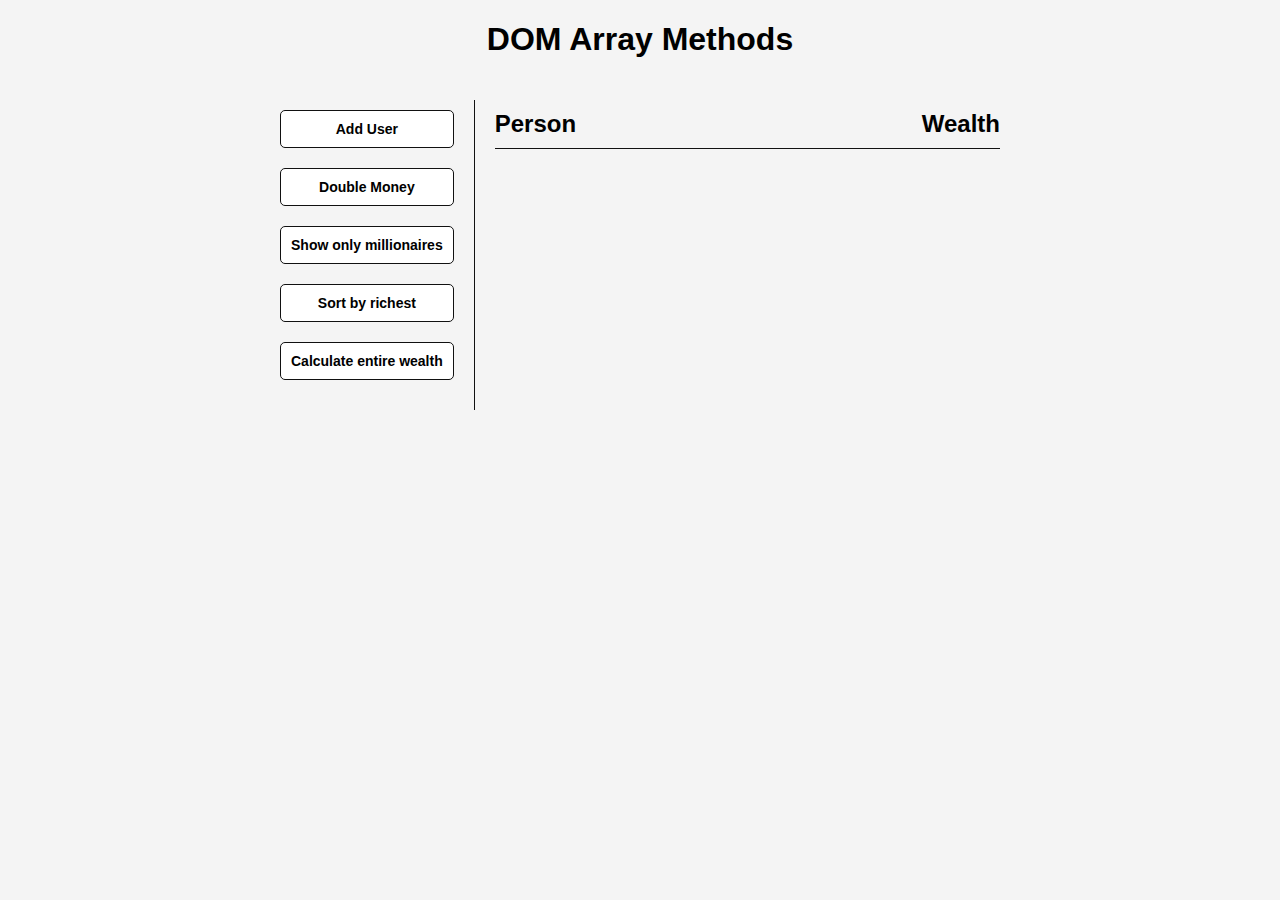
<file: DOM_Array_Methods/index.html>
<!DOCTYPE html>
<html lang="en">
  <head>
    <meta charset="UTF-8" />
    <meta name="viewport" content="width=device-width, initial-scale=1.0" />
    <link rel="stylesheet" href="style.css" />
    <title>DOM Array Methods</title>
  </head>
  <body>
    <h1>DOM Array Methods</h1>
    <div class="container">
      <aside>
        <button id="add-user">Add User</button>
        <button id="double">Double Money</button>
        <button id="show-millionaires">Show only millionaires</button>
        <button id="sort">Sort by richest</button>
        <button id="calculate-wealth">Calculate entire wealth</button>
      </aside>
      <main id="main">
        <h2><strong>Person</strong> Wealth</h2>
      </main>
    </div>
    <script src="script.js"></script>
  </body>
</html>
</file>
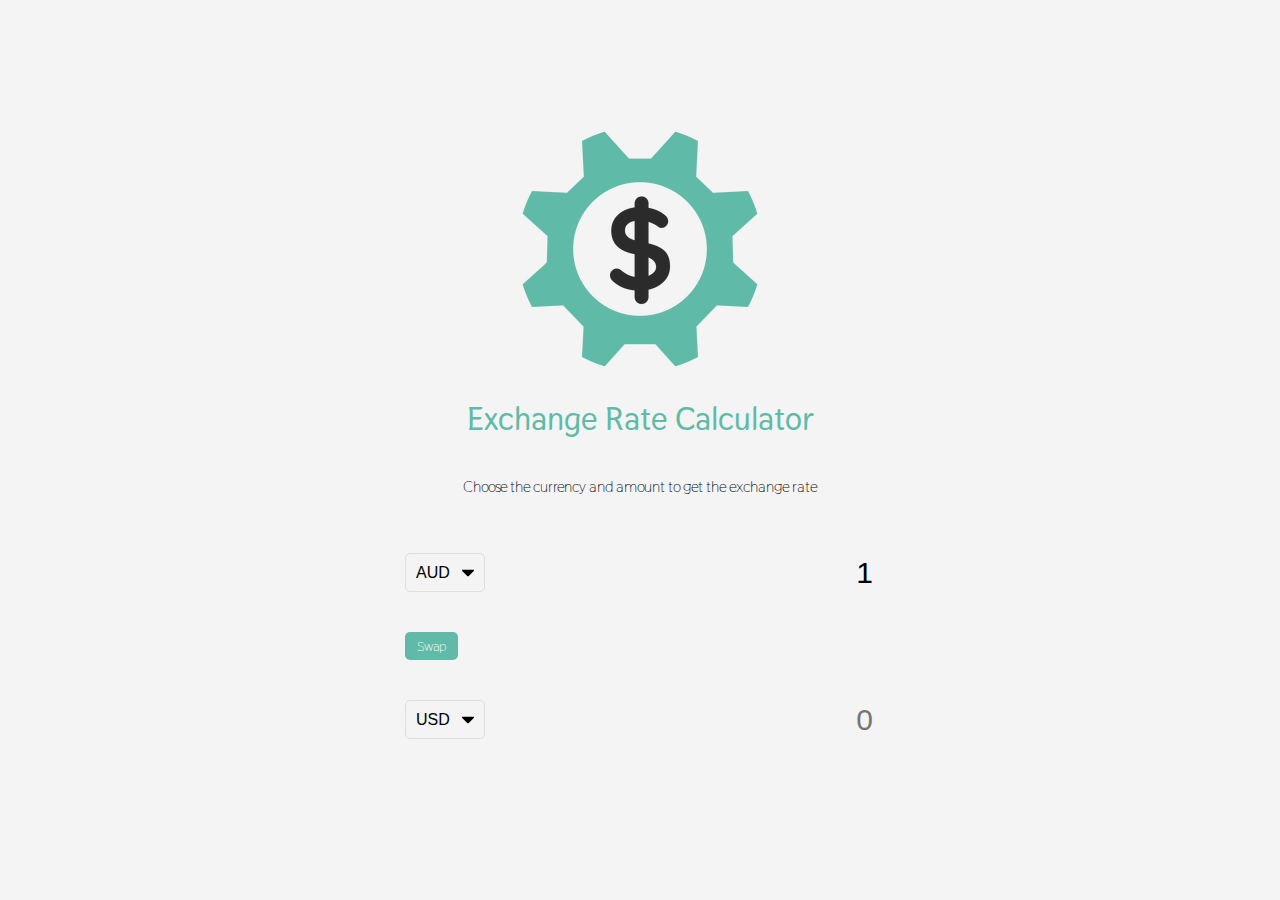
<file: Exchange_Rate_Calculator/index.html>
<!DOCTYPE html>
<html lang="en">
  <head>
    <meta charset="UTF-8" />
    <meta name="viewport" content="width=device-width, initial-scale=1.0" />
    <link rel="stylesheet" href="style.css" />
    <title>Exchange Rate Calculator</title>
  </head>
  <body>
    <img src="img/money.png" alt="money gear" id="money-img" />
    <h1>Exchange Rate Calculator</h1>
    <p>Choose the currency and amount to get the exchange rate</p>

    <div class="container">
      <div class="currency">
        <select id="currency-one">
          <option value="AED">AED</option>
          <option value="ARS">ARS</option>
          <option value="AUD" selected>AUD</option>
          <option value="BGN">BGN</option>
          <option value="BRL">BRL</option>
          <option value="BSD">BSD</option>
          <option value="CAD">CAD</option>
          <option value="CHF">CHF</option>
          <option value="CLP">CLP</option>
          <option value="CNY">CNY</option>
          <option value="COP">COP</option>
          <option value="CZK">CZK</option>
          <option value="DKK">DKK</option>
          <option value="DOP">DOP</option>
          <option value="EGP">EGP</option>
          <option value="EUR">EUR</option>
          <option value="FJD">FJD</option>
          <option value="GBP">GBP</option>
          <option value="GTQ">GTQ</option>
          <option value="HKD">HKD</option>
          <option value="HRK">HRK</option>
          <option value="HUF">HUF</option>
          <option value="IDR">IDR</option>
          <option value="ILS">ILS</option>
          <option value="INR">INR</option>
          <option value="ISK">ISK</option>
          <option value="JPY">JPY</option>
          <option value="KRW">KRW</option>
          <option value="KZT">KZT</option>
          <option value="MXN">MXN</option>
          <option value="MYR">MYR</option>
          <option value="NOK">NOK</option>
          <option value="NZD">NZD</option>
          <option value="PAB">PAB</option>
          <option value="PEN">PEN</option>
          <option value="PHP">PHP</option>
          <option value="PKR">PKR</option>
          <option value="PLN">PLN</option>
          <option value="PYG">PYG</option>
          <option value="RON">RON</option>
          <option value="RUB">RUB</option>
          <option value="SAR">SAR</option>
          <option value="SEK">SEK</option>
          <option value="SGD">SGD</option>
          <option value="THB">THB</option>
          <option value="TRY">TRY</option>
          <option value="TWD">TWD</option>
          <option value="UAH">UAH</option>
          <option value="USD">USD</option>
          <option value="UYU">UYU</option>
          <option value="VND">VND</option>
          <option value="ZAR">ZAR</option>
        </select>
        <input
          type="number"
          id="amount-one"
          step="0.01"
          placeholder="0"
          value="1"
        />
      </div>
      <div class="swap-rate-container">
        <button class="btn" id="swap">Swap</button>
        <div class="rate" id="rate"></div>
      </div>
      <div class="currency">
        <select id="currency-two">
          <option value="AED">AED</option>
          <option value="ARS">ARS</option>
          <option value="AUD">AUD</option>
          <option value="BGN">BGN</option>
          <option value="BRL">BRL</option>
          <option value="BSD">BSD</option>
          <option value="CAD">CAD</option>
          <option value="CHF">CHF</option>
          <option value="CLP">CLP</option>
          <option value="CNY">CNY</option>
          <option value="COP">COP</option>
          <option value="CZK">CZK</option>
          <option value="DKK">DKK</option>
          <option value="DOP">DOP</option>
          <option value="EGP">EGP</option>
          <option value="EUR">EUR</option>
          <option value="FJD">FJD</option>
          <option value="GBP">GBP</option>
          <option value="GTQ">GTQ</option>
          <option value="HKD">HKD</option>
          <option value="HRK">HRK</option>
          <option value="HUF">HUF</option>
          <option value="IDR">IDR</option>
          <option value="ILS">ILS</option>
          <option value="INR">INR</option>
          <option value="ISK">ISK</option>
          <option value="JPY">JPY</option>
          <option value="KRW">KRW</option>
          <option value="KZT">KZT</option>
          <option value="MXN">MXN</option>
          <option value="MYR">MYR</option>
          <option value="NOK">NOK</option>
          <option value="NZD">NZD</option>
          <option value="PAB">PAB</option>
          <option value="PEN">PEN</option>
          <option value="PHP">PHP</option>
          <option value="PKR">PKR</option>
          <option value="PLN">PLN</option>
          <option value="PYG">PYG</option>
          <option value="RON">RON</option>
          <option value="RUB">RUB</option>
          <option value="SAR">SAR</option>
          <option value="SEK">SEK</option>
          <option value="SGD">SGD</option>
          <option value="THB">THB</option>
          <option value="TRY">TRY</option>
          <option value="TWD">TWD</option>
          <option value="UAH">UAH</option>
          <option value="USD" selected>USD</option>
          <option value="UYU">UYU</option>
          <option value="VND">VND</option>
          <option value="ZAR">ZAR</option>
        </select>
        <input type="number" id="amount-two" step="0.01" placeholder="0" />
      </div>
    </div>

    <script src="script.js"></script>
  </body>
</html>
</file>
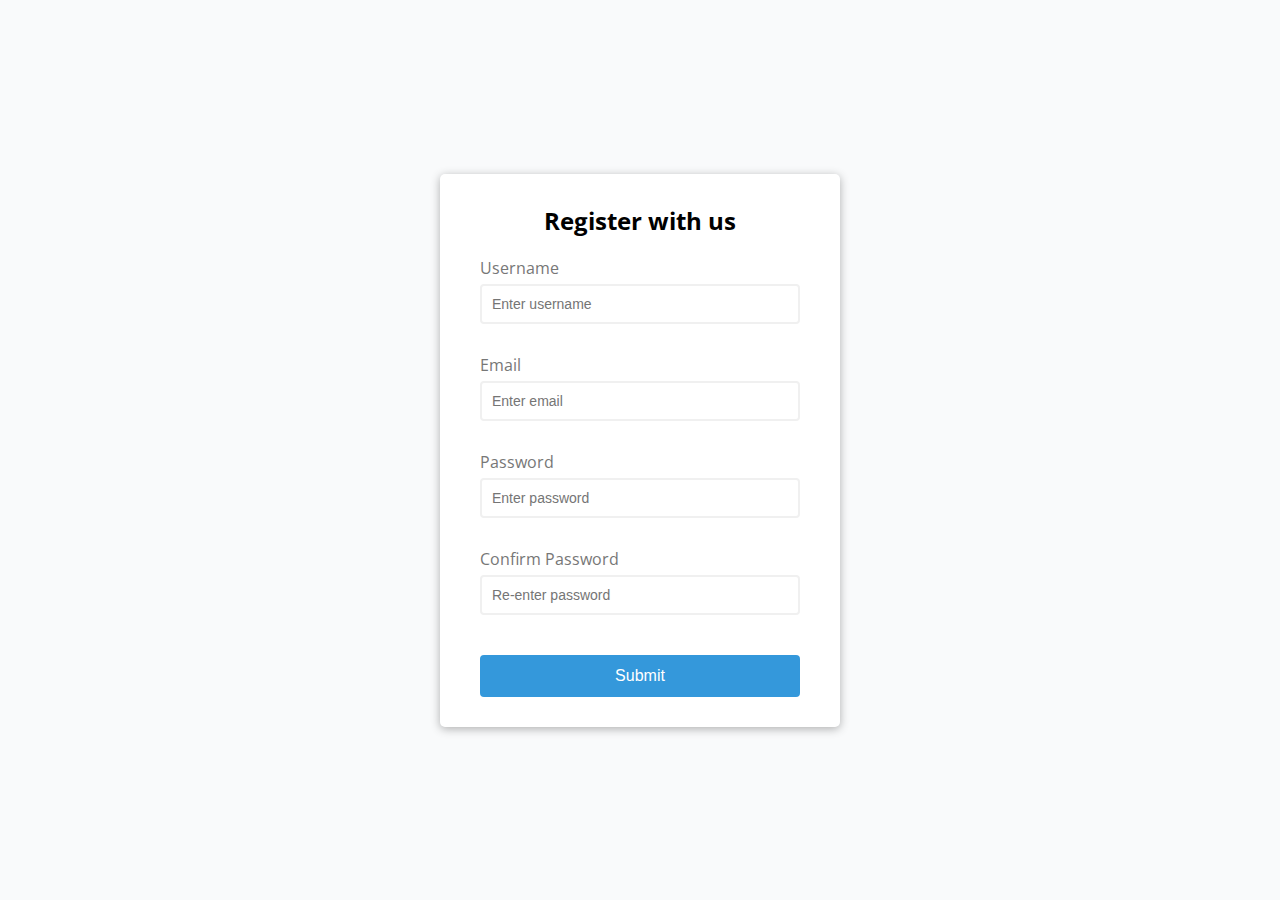
<file: Form_Validator/index.html>
<!DOCTYPE html>
<html lang="en">
  <head>
    <meta charset="UTF-8" />
    <meta name="viewport" content="width=device-width, initial-scale=1.0" />
    <link rel="stylesheet" href="style.css" />
    <title>Form Validator</title>
  </head>
  <body>
    <div class="container">
      <form id="form" class="form">
        <h2>Register with us</h2>
        <div class="form-control">
          <label for="username">Username</label>
          <input type="text" id="username" placeholder="Enter username" />
          <small>Error Message</small>
        </div>
        <div class="form-control">
          <label for="email">Email</label>
          <input type="text" id="email" placeholder="Enter email" />
          <small>Error Message</small>
        </div>
        <div class="form-control">
          <label for="password">Password</label>
          <input type="password" id="password" placeholder="Enter password" />
          <small>Error Message</small>
        </div>
        <div class="form-control">
          <label for="password2">Confirm Password</label>
          <input
            type="password"
            id="password2"
            placeholder="Re-enter password"
          />
          <small>Error Message</small>
        </div>
        <button type="submit">Submit</button>
      </form>
    </div>

    <script src="script.js"></script>
  </body>
</html>
</file>
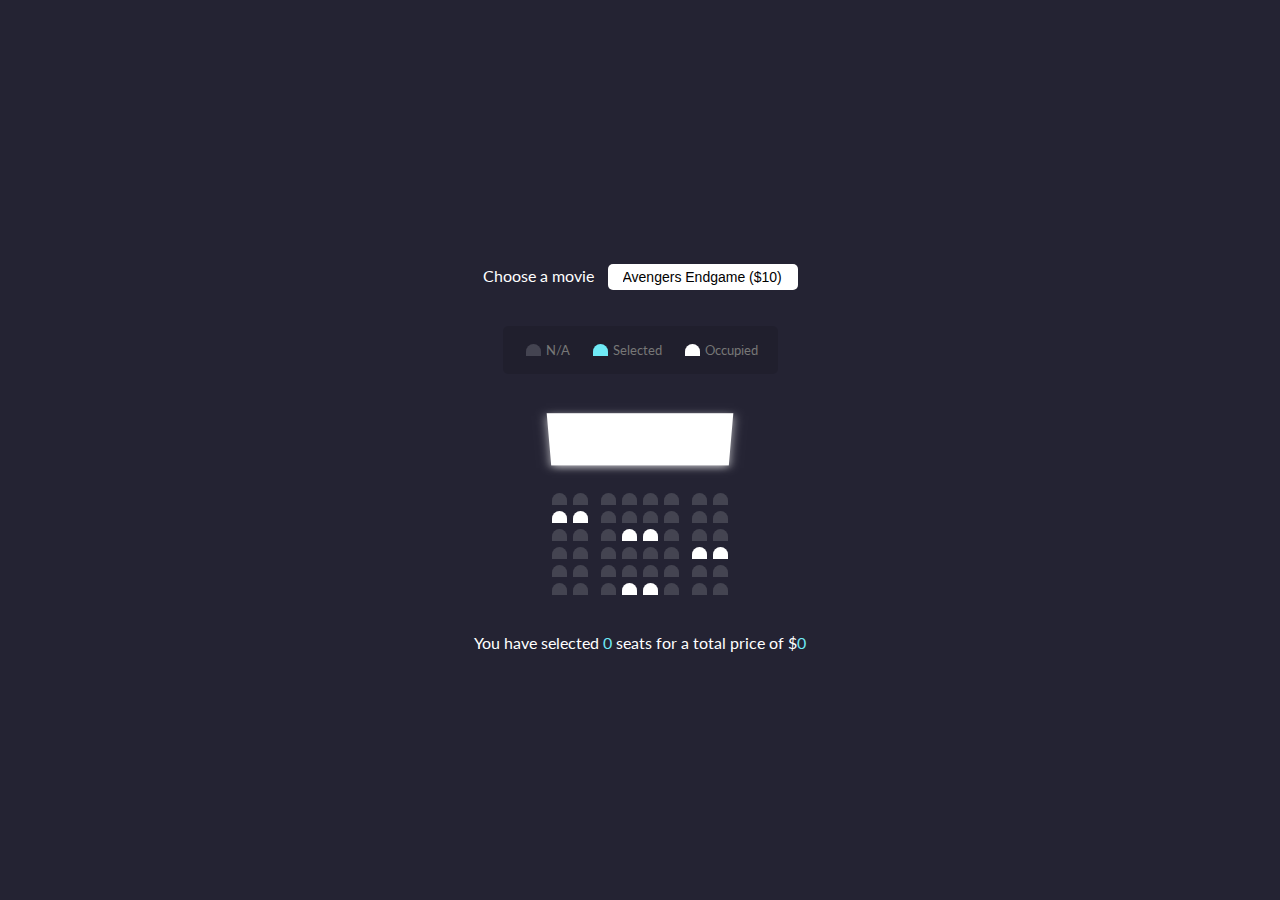
<file: Movie_Seat_Booking/index.html>
<!DOCTYPE html>
<html lang="en">
  <head>
    <meta charset="UTF-8" />
    <meta name="viewport" content="width=device-width, initial-scale=1.0" />
    <title>Movie Seat Booking</title>
    <link rel="stylesheet" href="style.css" />
  </head>
  <body>
    <div class="movie-container">
      <label>Choose a movie </label>
      <select id="movie">
        <option value="10">Avengers Endgame ($10)</option>
        <option value="12">Jaws 3d ($12)</option>
        <option value="8">Minions ($8)</option>
        <option value="9">Boss Baby ($9)</option>
      </select>
    </div>

    <ul class="showcase">
      <li>
        <div class="seat"></div>
        <small>N/A</small>
      </li>
      <li>
        <div class="seat selected"></div>
        <small>Selected</small>
      </li>
      <li>
        <div class="seat occupied"></div>
        <small>Occupied</small>
      </li>
    </ul>

    <div class="container">
      <div class="screen"></div>

      <div class="row">
        <div class="seat"></div>
        <div class="seat"></div>
        <div class="seat"></div>
        <div class="seat"></div>
        <div class="seat"></div>
        <div class="seat"></div>
        <div class="seat"></div>
        <div class="seat"></div>
      </div>
      <div class="row">
        <div class="seat occupied"></div>
        <div class="seat occupied"></div>
        <div class="seat"></div>
        <div class="seat"></div>
        <div class="seat"></div>
        <div class="seat"></div>
        <div class="seat"></div>
        <div class="seat"></div>
      </div>
      <div class="row">
        <div class="seat"></div>
        <div class="seat"></div>
        <div class="seat"></div>
        <div class="seat occupied"></div>
        <div class="seat occupied"></div>
        <div class="seat"></div>
        <div class="seat"></div>
        <div class="seat"></div>
      </div>
      <div class="row">
        <div class="seat"></div>
        <div class="seat"></div>
        <div class="seat"></div>
        <div class="seat"></div>
        <div class="seat"></div>
        <div class="seat"></div>
        <div class="seat occupied"></div>
        <div class="seat occupied"></div>
      </div>
      <div class="row">
        <div class="seat"></div>
        <div class="seat"></div>
        <div class="seat"></div>
        <div class="seat"></div>
        <div class="seat"></div>
        <div class="seat"></div>
        <div class="seat"></div>
        <div class="seat"></div>
      </div>
      <div class="row">
        <div class="seat"></div>
        <div class="seat"></div>
        <div class="seat"></div>
        <div class="seat occupied"></div>
        <div class="seat occupied"></div>
        <div class="seat"></div>
        <div class="seat"></div>
        <div class="seat"></div>
      </div>
    </div>
    <div>
      <p class="text">
        You have selected <span id="count">0</span> seats for a total price of
        $<span id="total">0.00</span>
      </p>
    </div>

    <script src="script.js"></script>
  </body>
</html>
</file>
<file: DOM_Array_Methods/style.css>
* {
  box-sizing: border-box;
}

body {
  background: #f4f4f4;
  font-family: Arial, Helvetica, sans-serif;
  display: flex;
  flex-direction: column;
  align-items: center;
  min-height: 100vh;
  margin: 0;
}

.container {
  display: flex;
  padding: 20px;
  margin: 0, auto;
  max-width: 100%;
  width: 800px;
}

aside {
  padding: 10px 20px;
  width: 250;
  border-right: 1px solid #111;
}

button {
  background-color: #fff;
  border: 1px solid #111;
  border-radius: 5px;
  cursor: pointer;
  display: block;
  width: 100%;
  padding: 10px;
  margin-bottom: 20px;
  font-weight: bold;
  font-size: 14px;
}

main {
  flex: 1;
  padding: 10px 20px;
}

h2 {
  border-bottom: 1px solid #111;
  padding-bottom: 10px;
  display: flex;
  justify-content: space-between;

  margin: 0 0 20px;
}

h3 {
  background-color: #fff;
  border-bottom: 1px solid #111;
  padding: 10px;
  display: flex;
  justify-content: space-between;

  margin: 20px 0 0;
}

.person {
  display: flex;
  justify-content: space-between;
  font-size: 20px;
  margin-bottom: 10px;
}
</file>
<file: Exchange_Rate_Calculator/style.css>
@import url(https://fonts.googleapis.com/css?family=Thasadith:regular,italic,700,700italic);

:root {
  --primary-color: #5fbaa7;
}

* {
  box-sizing: border-box;
}

/* Chrome, Safari, Edge, Opera */
input::-webkit-outer-spin-button,
input::-webkit-inner-spin-button {
  -webkit-appearance: none;
  margin: 0;
}

/* Firefox */
input[type="number"] {
  -moz-appearance: textfield;
}

body {
  background-color: #f4f4f4;
  display: flex;
  flex-direction: column;
  align-items: center;
  justify-content: center;
  height: 100vh;
  margin: 0;
  padding: 20px;
  font-family: "Thasadith", sans-serif;
}

h1 {
  color: var(--primary-color);
}

p {
  text-align: center;
}

.btn {
  color: #fff;
  background: var(--primary-color);
  cursor: pointer;
  border-radius: 5px;
  font-size: 14px;
  padding: 5px 12px;
  font-family: inherit;
  border: none;
}

.money-img {
  width: 150px;
}

.currency {
  padding: 40px 0;
  display: flex;
  align-items: center;
  justify-content: space-between;
}

.currency select {
  padding: 10px 30px 10px 10px;
  border-radius: 5px;
  border: #dedede 1px solid;
  -moz-appearance: none;
  -webkit-appearance: none;
  appearance: none;
  font-size: 16px;
  background: transparent;
  background-image: url("data:image/svg+xml;charset=US-ASCII,%3Csvg%20xmlns%3D%22http%3A%2F%2Fwww.w3.org%2F2000%2Fsvg%22%20width%3D%22292.4%22%20height%3D%22292.4%22%3E%3Cpath%20fill%3D%22%20000002%22%20d%3D%22M287%2069.4a17.6%2017.6%200%200%200-13-5.4H18.4c-5%200-9.3%201.8-12.9%205.4A17.6%2017.6%200%200%200%200%2082.2c0%205%201.8%209.3%205.4%2012.9l128%20127.9c3.6%203.6%207.8%205.4%2012.8%205.4s9.2-1.8%2012.8-5.4L287%2095c3.5-3.5%205.4-7.8%205.4-12.8%200-5-1.9-9.2-5.5-12.8z%22%2F%3E%3C%2Fsvg%3E");
  background-position: right 10px top 50%, 0, 0;
  background-size: 12px auto, 100%;
  background-repeat: no-repeat;
}

.currency input {
  border: 0;
  background: transparent;
  font-size: 30px;
  text-align: right;
}

.swap-rate-container {
  display: flex;
  align-items: center;
  justify-content: space-between;
}

.rate {
  color: var(--primary-color);
  font-size: 14px;
  padding: 0 10px;
}

select:focus,
input:focus,
button:focus {
  outline: 0;
}

@media (max-width: 600px) {
  .currency input {
    width: 200px;
  }
}
</file>
<file: Form_Validator/style.css>
@import url("https://fonts.googleapis.com/css2?family=Open+Sans&display=swap");

:root {
  --success-color: #2ecc71;
  --error-color: #e74c3c;
}

* {
  box-sizing: border-box;
}

body {
  background-color: #f9fafb;
  font-family: "Open Sans", sans-serif;
  display: flex;
  align-items: center;
  justify-content: center;
  min-height: 100vh;
  margin: 0;
}

.container {
  background-color: white;
  border-radius: 5px;
  box-shadow: 0 2px 10px rgba(0, 0, 0, 0.3);
  width: 400px;
}

h2 {
  text-align: center;
  margin: 0 0 20px;
}

.form {
  padding: 30px 40px;
}

.form-control {
  margin-bottom: 10px;
  padding-bottom: 20px;
  position: relative;
}

.form-control label {
  color: #777;
  display: block;
  margin-bottom: 5px;
}

.form-control input {
  border: 2px solid #f0f0f0;
  border-radius: 4px;
  display: block;
  width: 100%;
  padding: 10px;
  font-size: 14px;
}

.form-control input:focus {
  outline: 0;
  border-color: #777;
}

.form-control.success input {
  border-color: var(--success-color);
}

.form-control.error input {
  border-color: var(--error-color);
}

.form-control small {
  color: var(--error-color);
  position: absolute;
  bottom: 0;
  left: 0;
  visibility: hidden;
}

.form-control.error small {
  visibility: visible;
}

.form button {
  cursor: pointer;
  background-color: #3498db;
  border: 2px solid #3498db;
  border-radius: 4px;
  color: #fff;
  display: block;
  font-size: 16px;
  padding: 10px;
  margin-top: 20px;
  width: 100%;
}
</file>
<file: Movie_Seat_Booking/style.css>
@import url("https://fonts.googleapis.com/css2?family=Lato&display=swap");

* {
  box-sizing: border-box;
}

body {
  background-color: #242333;
  display: flex;
  flex-direction: column;
  color: #fff;
  align-items: center;
  justify-content: center;
  height: 100vh;
  font-family: "Lato", sans-serif;
  margin: 0;
}

.container {
  perspective: 1000px;
  margin-bottom: 30px;
}

.movie-container {
  margin: 20px 0;
}

.movie-container select {
  background-color: #fff;
  border: 0;
  border-radius: 5px;
  font-size: 14px;
  margin-left: 10px;
  padding: 5px 15px 5px 15px;
  -moz-appearance: none;
  -webkit-appearance: none;
  appearance: none;
}

.seat {
  background-color: #444451;
  height: 12px;
  width: 15px;
  margin: 3px;
  border-top-left-radius: 10px;
  border-top-right-radius: 10px;
}

.seat.selected {
  background-color: #6feaf6;
}

.seat:nth-of-type(2) {
  margin-right: 10px;
}

.seat:nth-last-of-type(2) {
  margin-left: 10px;
}

.seat:not(.occupied):hover {
  cursor: pointer;
  transform: scale(1.2);
}

.showcase .seat:not(.occupied):hover {
  cursor: default;
  transform: scale(1);
}

.showcase {
  background-color: rgba(0, 0, 0, 0.1);
  padding: 5px 10px;
  border-radius: 5px;
  color: #777;
  list-style-type: none;
  display: flex;
  justify-content: space-between;
}

.showcase li {
  display: flex;
  align-items: center;
  justify-content: center;
  margin: 10px;
}

.showcase li small {
  margin-left: 2px;
}

.seat.occupied {
  background-color: #fff;
}
.screen {
  background-color: #fff;
  height: 70px;
  width: 100%;
  margin: 15px 0;
  transform: rotateX(-45deg);
  box-shadow: 0 3px 10px rgba(255, 255, 255, 0.7);
}

.row {
  display: flex;
}

p.text {
  margin: 5px 0;
}

p.text span {
  color: #6feaf6;
}
</file>
